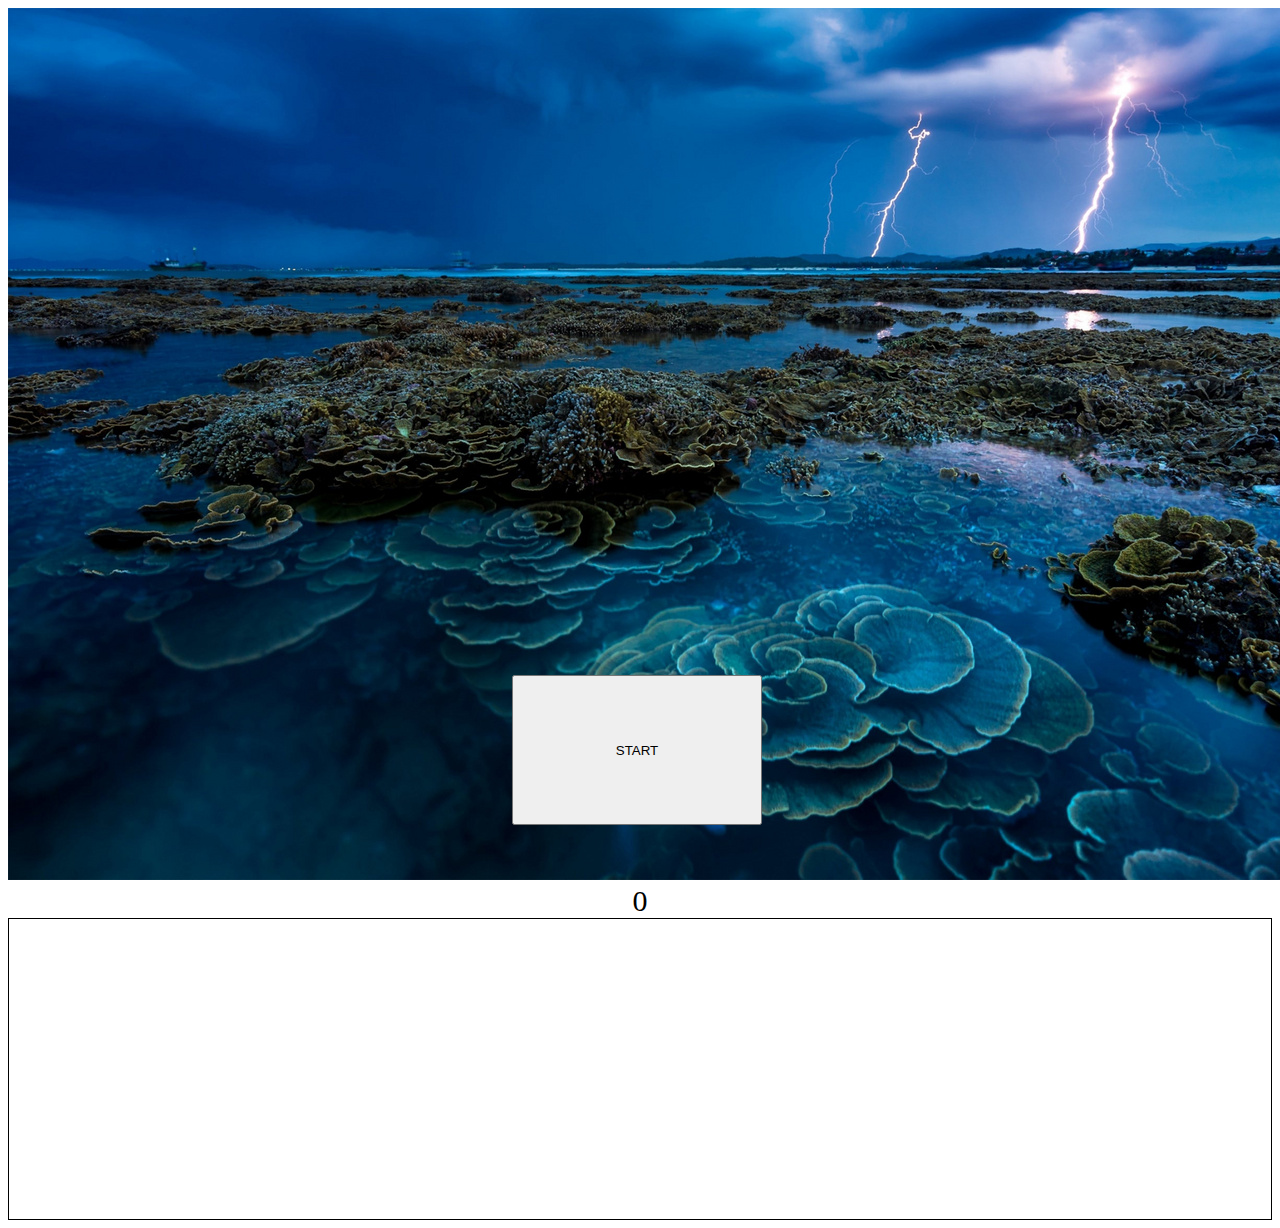
<file: index (2).html>
<!DOCTYPE html>
<html lang="hu">
  <head>
    <meta charset="UTF-8" />
    <meta name="viewport" content="width=device-width, initial-scale=1.0" />
    <title>Document</title>
    <link rel="stylesheet" href="style.css" />
    <script src="script.js" defer></script>
  </head>
  <body>
    <img src="szepkep.jpg" alt="Vízi élő vilég és felhők ,a távolban kettő nagyobb villámmal">
    <div id="container"></div>
    <div></div>
    <div id="szamlalo">0</div>
    <div></div>
    <div id="gamea"></div>
    <div></div>
    <div><button id="start">START</button></div>
    <div></div>
  </body>
</html>
</file>
<file: style.css>
#gamea {
  border: 1px solid black;
  display: grid;
  grid-template-columns: repeat(4, 1fr);
  gap: 5px;
  height: 300px;
  position: relative;
  overflow: hidden;
  cursor: pointer;
  display: grid;
  grid-template-columns: 1fr 1fr 1fr 1fr;
  gap: 20px;
}

#container {
  border: 1px solid black;
  display: flex;
  align-items: center;
  justify-content: center;
  position: absolute;
  top: 50%;
  left: 50%;
  transform: translate(-50%, -50%);
  display: grid;
  grid-template-columns: 1fr 4fr 1fr;
}

#gamearea div {
  width: 150px;
  height: 75px;
  border: 1px solid black;
  cursor: pointer;
  margin-bottom: 5px;

  text-align: center;
}

#szamlalo {
  text-align: center;
  font-size: 30px;
}

.rejtett {
  visibility: hidden;
}

#start {
  position: fixed;
  left: 40%;
  top: 75%;
  height: 150px;
  width: 250px;
}
</file>
